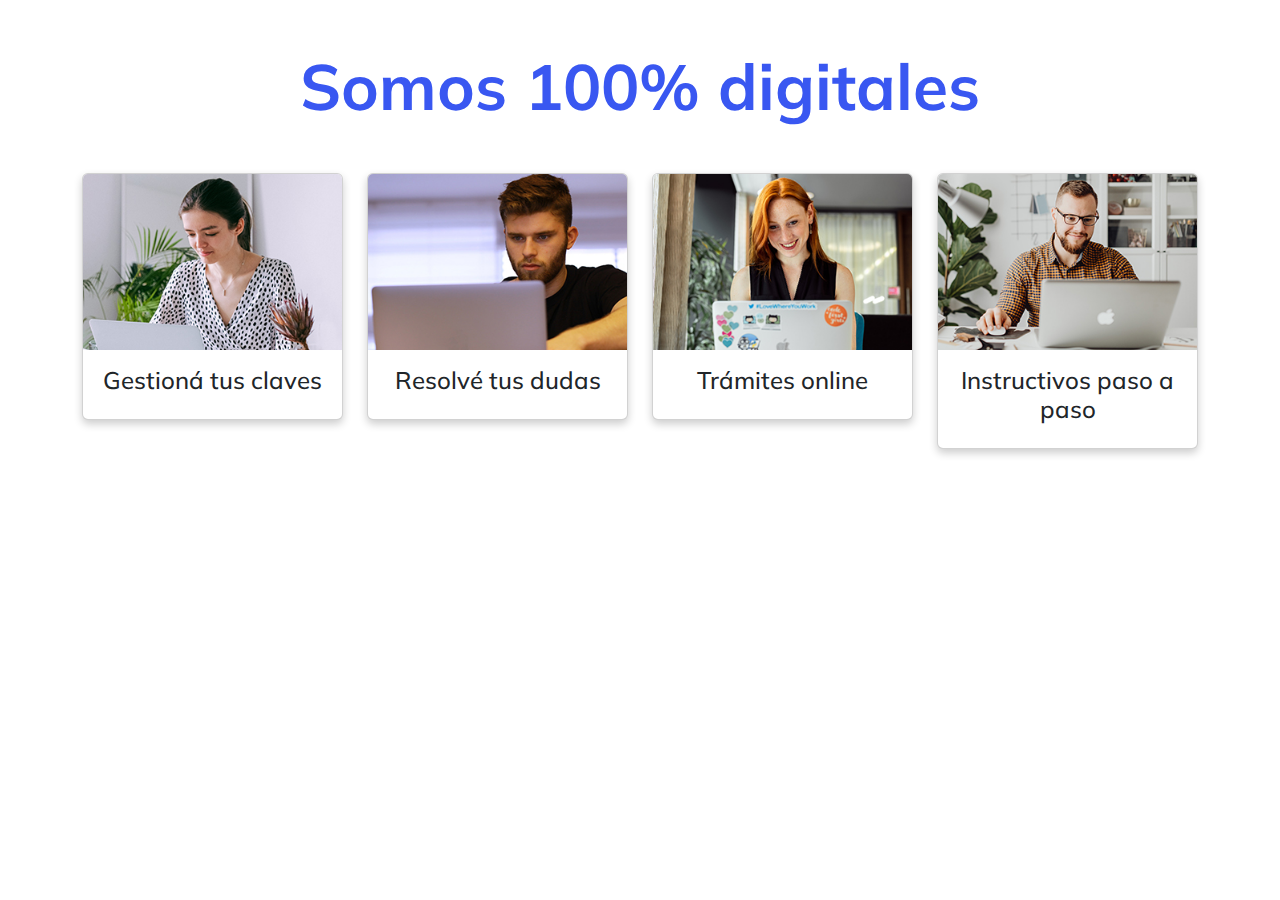
<file: Ejercicio 1/index.html>
<!DOCTYPE html>
<html lang="es">
<head>
    <meta charset="UTF-8">
    <meta name="viewport" content="width=device-width, initial-scale=1.0">
    <title>Somos 100% digitales</title>
    <link rel="stylesheet" href="https://cdnjs.cloudflare.com/ajax/libs/twitter-bootstrap/5.0.2/css/bootstrap.min.css">
    <link href="https://fonts.googleapis.com/css2?family=Mulish:wght@300;400;700&display=swap" rel="stylesheet">
    <link rel="stylesheet" href="./css/styles.css">
    <title>Ejercicio 1</title>
</head>
<body>
    <div class="container">
        <h1 class="text-center my-5">Somos 100% digitales</h1>
        <div class="row row-cols-1 row-cols-md-2 row-cols-lg-4 g-4">
            <div class="col">
                <div class="card">
                    <img src="./assets/img/mujer1.jpg" class="card-img-top" alt="...">
                    <div class="card-body">
                        <h2 class="card-title text-center">Gestioná tus claves</h2>
                    </div>
                </div>
            </div>
            <div class="col">
                <div class="card">
                    <img src="./assets/img/hombre1.jpg" class="card-img-top" alt="...">
                    <div class="card-body">
                        <h2 class="card-title text-center">Resolvé tus dudas</h2>
                    </div>
                </div>
            </div>
            <div class="col">
                <div class="card">
                    <img src="./assets/img/mujer2.jpg" class="card-img-top" alt="...">
                    <div class="card-body">
                        <h2 class="card-title text-center">Trámites online</h2>
                    </div>
                </div>
            </div>
            <div class="col">
                <div class="card">
                    <img src="./assets/img/hombre2.jpg" class="card-img-top" alt="...">
                    <div class="card-body">
                        <h2 class="card-title text-center">Instructivos paso a paso</h2>
                    </div>
                </div>
            </div>
        </div>
    </div>
    <script src="https://cdnjs.cloudflare.com/ajax/libs/twitter-bootstrap/5.0.2/js/bootstrap.min.js"></script>
</body>
</html>
</file>
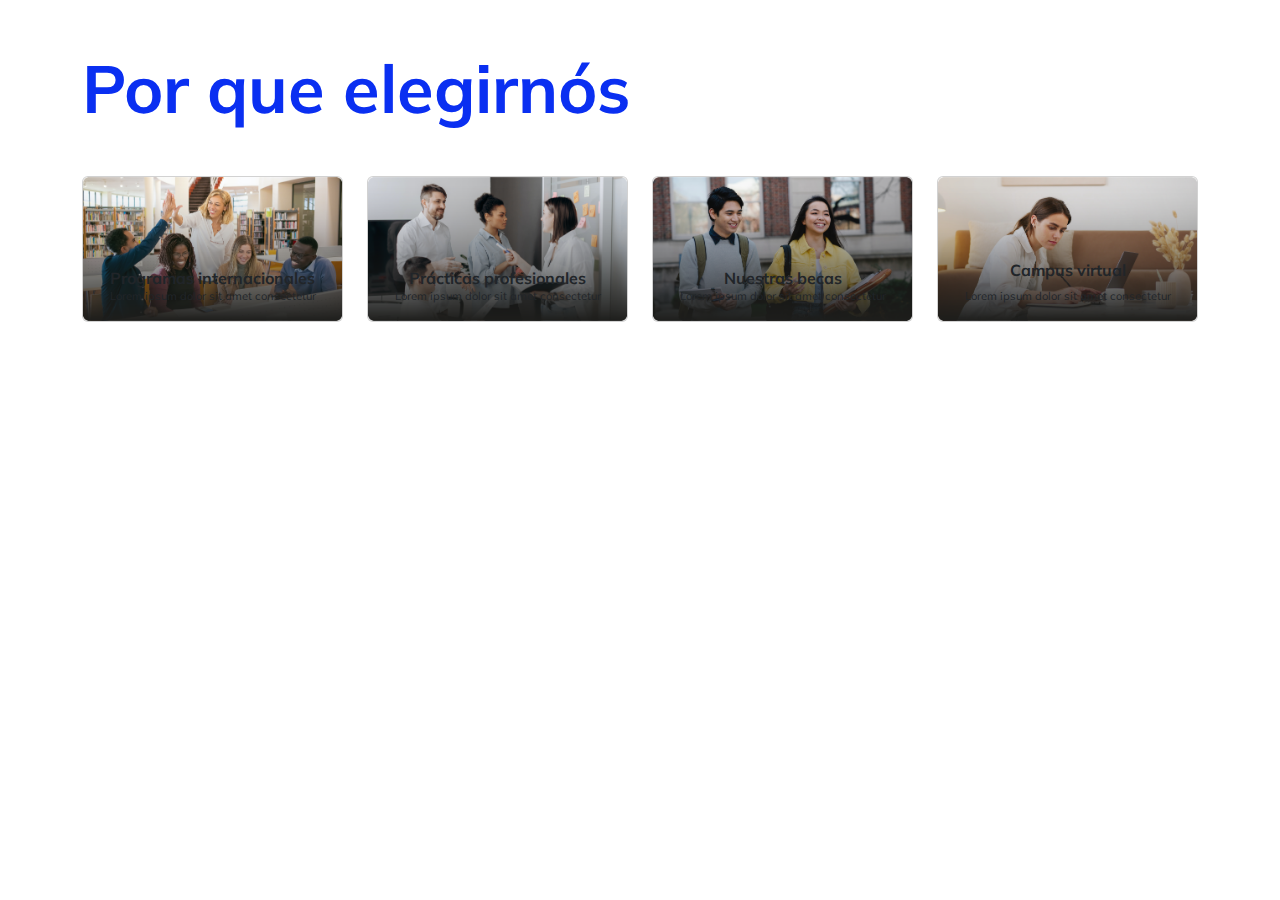
<file: Ejercicio 2/index.html>
<!DOCTYPE html>
<html lang="en">
<head>
    <meta charset="UTF-8">
    <meta name="viewport" content="width=device-width, initial-scale=1.0">
    <link rel="stylesheet" href="https://cdnjs.cloudflare.com/ajax/libs/twitter-bootstrap/5.0.2/css/bootstrap.min.css">
    <link href="https://fonts.googleapis.com/css2?family=Mulish:wght@300;400;700&display=swap" rel="stylesheet">
    <link rel="stylesheet" href="./css/styles.css">
    <title>Ejercicio 2</title>
</head>
<body>
    <div class="container">
        <h1 class="my-5">Por que elegirnós</h1>
        <div class="row row-cols-1 row-cols-md-2 row-cols-lg-4 g-4 text-white">
            <div class="col">
                <div class="card text-center">
                    <img src="./assets/img/ProgramasInternacionales.png" class="card-img" alt="Programas internacionales">
                    <div class="card-img-overlay d-flex flex-column justify-content-end">
                        <h5 class="card-title mb-0">Programas internacionales</h5>
                        <p class="card-text mb-0">Lorem ipsum dolor sit amet consectetur</p>
                    </div>
                </div>
            </div>
            <div class="col">
                <div class="card text-center">
                    <img src="./assets/img/ParcticasProfesionales.png" class="card-img" alt="">
                    <div class="card-img-overlay d-flex flex-column justify-content-end">
                        <h5 class="card-title mb-0">Prácticas profesionales</h5>
                        <p class="card-text mb-0">Lorem ipsum dolor sit amet consectetur</p>
                    </div>
                </div>
            </div>
            <div class="col">
                <div class="card text-center">
                    <img src="./assets/img/Becas.png" class="card-img" alt="">
                    <div class="card-img-overlay d-flex flex-column justify-content-end">
                        <h5 class="card-title mb-0">Nuestras becas</h5>
                        <p class="card-text mb-0">Lorem ipsum dolor sit amet consectetur</p>
                    </div>
                </div>
            </div>
            <div class="col">
                <div class="card text-center">
                    <img src="./assets/img/CampusVirtual.png" class="card-img" alt="">
                    <div class="card-img-overlay d-flex flex-column justify-content-end">
                        <h5 class="card-title">Campus virtual</h5>
                        <p class="card-text ">Lorem ipsum dolor sit amet consectetur</p>
                    </div>
                </div>
            </div>
        </div>
    </div>
    <script src="https://cdnjs.cloudflare.com/ajax/libs/twitter-bootstrap/5.0.2/js/bootstrap.min.js"></script>
</body>
</html>
</file>
<file: Ejercicio 1/css/styles.css>
body{
    font-family: 'Mulish', 'Courier New', Courier, monospace;
}

h1{
    font-size: 4rem;
    font-weight: 700;
    color: #3957f1;
}

h2{
    font-size: 1.5rem;
}

.card {
    box-shadow: 0 4px 8px 0 rgba(0, 0, 0, 0.2);
    transition: 0.3s;
}

.card:hover {
    box-shadow: 0 8px 16px 0 rgba(0, 0, 0, 0.2);
}
</file>
<file: Ejercicio 2/css/styles.css>
body{
    font-family: 'Mulish', 'Courier New', Courier, monospace;
}

h1{
    font-size: 50pt;
    font-weight: 700;
    color: #0a2ff1;
}

.card-title{
    font-size: 20pt;
    font-weight: 700;
}

.card-text{
    font-size: 10pt;
}

@media screen and (min-width: 768px) and (max-width: 992px){
    .card-title{
        font-size: 15pt;
    }

    .card-text{
        font-size: 10pt;
    }
}

@media screen and (min-width: 993px) {
    .card-title{
        font-size: 1rem;
    }

    .card-text{
        font-size: .7rem;
    }
}
</file>
